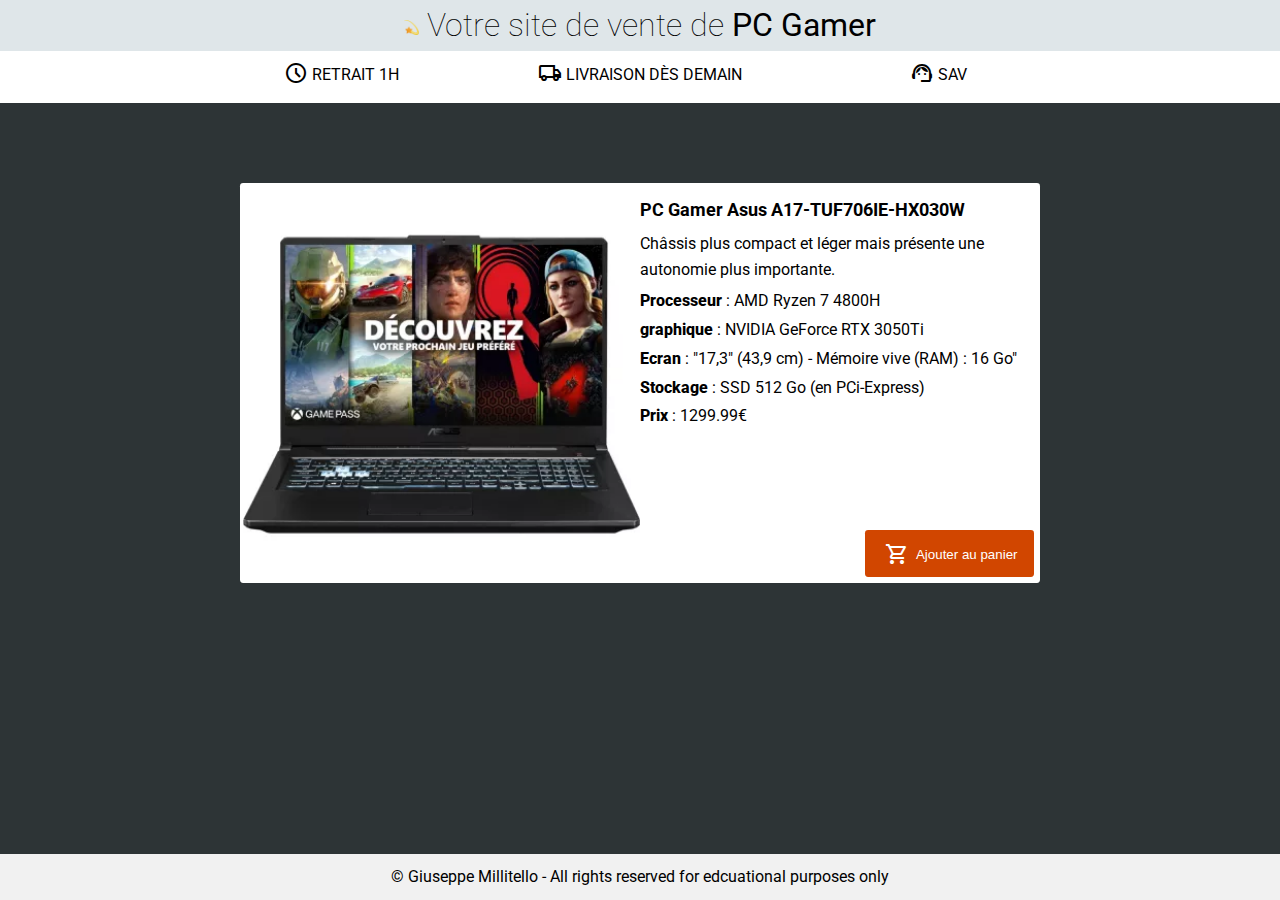
<file: index.html>
<!DOCTYPE html>
<html lang="en">
<head>
    <meta charset="UTF-8">
    <meta http-equiv="X-UA-Compatible" content="IE=edge">
    <meta name="viewport" content="width=device-width, initial-scale=1.0">
    <link rel="apple-touch-icon" sizes="180x180" href="./favicon/apple-touch-icon.png">
    <link rel="icon" type="image/png" sizes="32x32" href="./favicon/favicon-32x32.png">
    <link rel="icon" type="image/png" sizes="16x16" href="./favicon/favicon-16x16.png">
    <link rel="manifest" href="./favicon/site.webmanifest">
    <link rel="stylesheet" href="https://fonts.googleapis.com/css2?family=Material+Symbols+Outlined:opsz,wght,FILL,GRAD@48,400,0,0">
    <link rel="stylesheet" href="./css/main.css">
    <title>Site Vente</title>
</head>
<body>
    <header>
        <h1>
            <img src="./asset/001-shooting-star.png" alt="star">
            Votre site de vente de <b>PC Gamer</b> 
        </h1>
        <nav>
            <ul>
                <li > 
                    <a tabindex="0">
                        <span class="material-symbols-outlined">
                            schedule
                        </span>
                        <div>
                            Retrait 1h
                        </div>
                        
                    </a>
                </li>
                <li >
                    <a tabindex="0">
                        <span class="material-symbols-outlined">
                            local_shipping
                        </span>  
                        <div>
                            Livraison dès demain
                        </div>
                        
                    </a>
                    
                </li>
                <li>
                    <a tabindex="0">
                        <span class="material-symbols-outlined">
                            support_agent
                        </span> 
                        <div>
                            SAV
                        </div>  
                        
                    </a>
                    
                </li>
            </ul>
        </nav>
    </header>
    <main>
        <section>
            <figure>
                <img src="./asset/4711081597780_h_f_l_0.webp" alt="imagepc">
                <figcaption>
                    <h2>PC Gamer Asus A17-TUF706IE-HX030W</h2>
                    <p>Châssis plus compact et léger mais présente une autonomie plus importante. </p>
                    <ul>
                        <li><h3>Processeur</h3> : AMD Ryzen 7 4800H</li>
                        <li><h3>graphique</h3>  : NVIDIA GeForce RTX 3050Ti</li>
                        <li><h3>Ecran</h3> : "17,3" (43,9 cm) - Mémoire vive (RAM) : 16 Go"</li>
                        <li><h3>Stockage</h3> : SSD 512 Go (en PCi-Express)</li>
                        <li><h3>Prix </h3> : 1299.99€</li>
                    </ul>
                    <button tabindex="0"  aria-label="shopping">
                            <span class="material-symbols-outlined">
                                shopping_cart
                            </span> 
                            <div>
                                Ajouter au panier
                            </div>
                    </button>
                </figcaption>
            </figure>
            
        </section>
    </main>
    <footer>
        <p>&copy; Giuseppe Millitello - All rights reserved for edcuational purposes only</p>
    </footer>
</body>
</html>
</file>
<file: css/main.css>
@import url('https://fonts.googleapis.com/css2?family=Roboto:wght@100;300;400&display=swap');
/* reset*/
html{
    font-size: 62.5%;
}
body{
    font: 1.6rem sans-serif; 
    font-family: 'Roboto', sans-serif;
    margin: 0;
    line-height: 1.6;
}
h1,h2,h3,h4,ul,ol,p{
    margin: 0;
    padding: 0;
    list-style: none;
}
img{
    display: inline-block;
    width: 100%;
    height: 100%;
    object-fit: cover;
    vertical-align: middle;
}
*{
    box-sizing: border-box;
    margin: 0;
    padding: 0;
}
button{
    border-style: none;
}
/* Theme */

body{
    background-color: #2d3436ff;
}
h1{
    background-color: #dfe6e9ff;
    text-align: center;
    font-weight: 100;
}
h1 img{
    height: 1.563rem;
    width: 1.563rem;
}
nav{
    background-color: #fff;
    text-align: center;
}
nav ul {
    display: grid;
    grid-template-columns: repeat(3,1fr);
    width: 70vw;
    margin: 0 auto 0 auto;
}
nav ul li a{
    text-transform: uppercase; 
    display: inline-block;  
    padding: 1rem 0.5rem 1rem 0.5rem;
}
nav ul li span{
    position: relative;
}
nav ul li a div{
    display: inline-block;
    position: relative;
    bottom : 0.5rem;

}
section{
    position: relative;
    width: 80rem;
    height: 40rem;
    background-color: #fff;
    margin: 8rem auto  auto;
    border-radius: 0.313rem;
    padding: 0.313rem;
}
section figure {
    display: grid;
    grid-template-columns: repeat(2,1fr);
}
section figure figcaption h2{
   font-size: large;
   font-weight: 700;
   margin-top: 1rem;
}
section figure figcaption h3{
    display: inline-block;
    font-size: inherit;
    font-weight: 800;
}
section figure figcaption h2,section figure figcaption p{
    padding-bottom: 0.625rem;
}

section figure figcaption li{
    padding-bottom: 0.313rem;
}
section button {
    display: inline-block;
    position: absolute;
    bottom: 0.625rem;
    right: 0.625rem;
    padding: 1rem 2rem;
    background-color:#D14600 ;
    color: #fff;
    border-radius: 0.313rem;
    border: none;
}
section button span{
    position: relative;
    top: 0.2rem;
}
section button div{
    display: inline;
    position: relative;
    bottom: 0.5rem;
    left: 0.375rem;
}
footer{
    width: 100vw;
    text-align: center;
    background-color: #f1f1f1;
    position: fixed;
    bottom: 0;
    padding: 1rem 0;

}
a:hover{
    cursor: pointer;
    background-color: #f1f1f1;  
    transition: 0.5s background-color ease-in-out;
}
button:hover{
    cursor: pointer;
    filter: hue-rotate(90deg);
}
span{
    margin: 0;
    padding: 0;
}
@media screen and (max-width: 1000px){
    h1{
        font-size: larger;
        padding:1rem 2rem 1rem 2rem;
    }
    nav ul{
        padding: 0;
        width: 100vw;
        text-align: center;
        grid-template-columns: repeat(3,1fr);

    }
    nav ul li a{
        padding: 0.5rem;
        margin: 0;
        width: 100%;
        border-radius: 0;
    }
    section{
        width: 100vw;
        height: 100%;
        margin:0;

    }
    section figure {
        display: grid;
        grid-template-columns: repeat(1,1fr);
    }
    section figure figcaption{
        padding-bottom: 7rem;
    }
    section figure figcaption li{
        padding:0;
    }
    section figure figcaption h2{
        text-align: center;
    }
    
    section figcaption button {
        display: block;
        position: initial;
        margin-left: auto;
        margin-right: auto;
    }
    footer{
        padding: 1rem 3rem 0 3rem;
    }
    a:hover,button:hover{
        cursor: pointer;
        filter: none;
        background-color: inherit;
        color: initial;
        transition: none;
    }
    button:hover{
        background-color: #D14600;
    }
    @media screen and (max-width:700px) {
        h1{
            font-size: larger;
        }
        nav ul{
            grid-template-columns: repeat(1,1fr);
            text-align: left;
        }
        
    }
    
}
</file>
